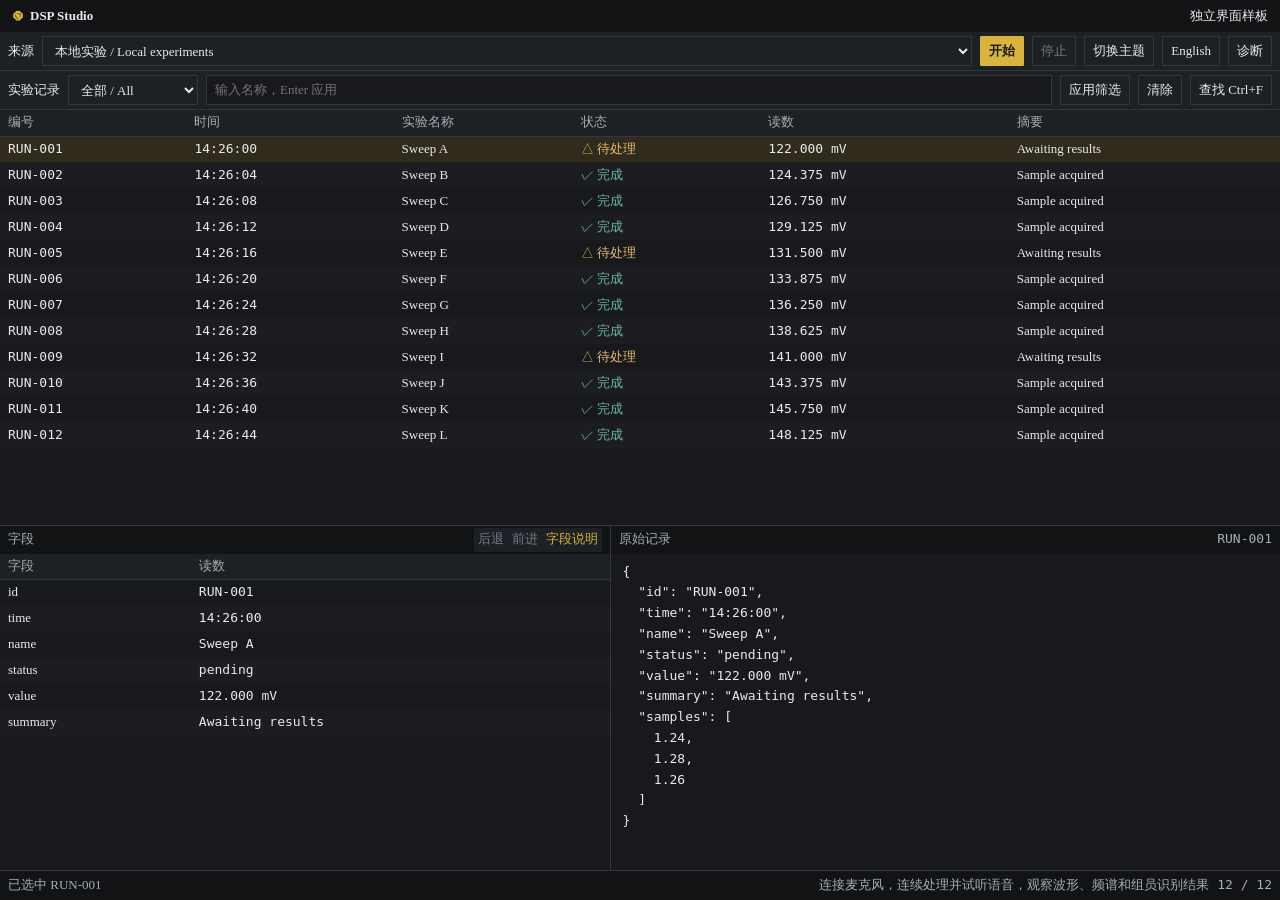
<file: ui/generated-etherscope-v1/index.html>
<!doctype html>
<html lang="zh-CN" data-theme="dark"><head><meta charset="utf-8"><meta name="viewport" content="width=device-width,initial-scale=1">
<title>DSP Studio · 工作台样板</title><link rel="stylesheet" href="tokens.css"><link rel="stylesheet" href="components.css"></head>
<body><main class="wb-shell" data-layout="monitor-analysis">
<header class="wb-titlebar"><span class="wb-brand"><span class="wb-mark" aria-hidden="true">◉</span>DSP Studio</span><span data-i18n="sample">独立界面样板</span></header>
<section class="wb-toolbar" aria-label="全局操作"><label><span data-i18n="source">来源</span><select id="source" aria-label="数据来源"><option value="local">本地实验 / Local experiments</option><option value="archive">归档记录 / Archive</option></select></label>
<button class="wb-primary" id="start" data-i18n="start">开始</button><button id="stop" disabled data-i18n="stop">停止</button><button id="theme" data-i18n="theme">切换主题</button><button id="language" aria-label="切换语言">English</button><button id="diagnostic-toggle" aria-expanded="false" data-i18n="diagnostics">诊断</button></section>
<section class="wb-filters" aria-label="视图和筛选"><span data-i18n="view">实验记录</span><select id="kind" aria-label="类型筛选"><option value="all">全部 / All</option><option value="complete">完成 / Complete</option><option value="pending">待处理 / Pending</option></select><input id="filter" aria-label="名称筛选" placeholder="输入名称，Enter 应用"><button id="apply" data-i18n="apply">应用筛选</button><button id="clear" data-i18n="clear">清除</button><button id="find-toggle" data-i18n="find">查找 Ctrl+F</button></section>
<section class="wb-conditions" id="conditions" aria-label="生效条件" hidden></section>
<section class="wb-find" id="find-bar" aria-label="查找" hidden><label for="query" data-i18n="findIn">查找当前列表</label><input id="query" placeholder="输入内容，Enter 查找"><button id="find-run" data-i18n="search">查找</button><button id="find-prev" data-i18n="previous">上一个</button><button id="find-next" data-i18n="next">下一个</button><span id="matches" role="status">0 / 0</span><button id="find-close" aria-label="关闭查找">×</button></section>
<div class="wb-content"><nav class="wb-nav" aria-label="导航"><button data-i18n="view">实验记录</button><button id="nav-diagnostic" data-i18n="diagnostics">诊断</button></nav>
<div class="wb-workspace"><section class="wb-list" id="list" tabindex="0" aria-label="实验记录列表"><table><thead><tr><th data-i18n="id">编号</th><th data-i18n="time">时间</th><th data-i18n="name">实验名称</th><th data-i18n="state">状态</th><th data-i18n="value">读数</th><th data-i18n="summary">摘要</th></tr></thead><tbody id="rows"></tbody></table><div id="empty" class="wb-empty" hidden></div></section>
<div class="wb-details"><section class="wb-panel"><div class="wb-panel-title"><span data-i18n="fields">字段</span><span><button id="back" data-i18n="back">后退</button><button id="forward" data-i18n="forward">前进</button><button id="help-toggle" class="wb-help-button" aria-expanded="false" data-i18n="help">字段说明</button></span></div><div class="wb-scroll"><table><thead><tr><th data-i18n="field">字段</th><th data-i18n="value">读数</th></tr></thead><tbody id="fields"></tbody></table></div><div id="help" class="wb-help" hidden></div></section>
<section class="wb-panel"><div class="wb-panel-title"><span data-i18n="raw">原始记录</span><span id="identity" class="wb-mono"></span></div><div class="wb-scroll"><pre id="raw" tabindex="0"></pre></div></section></div></div>
<aside class="wb-diagnostic" id="diagnostic" aria-label="诊断" hidden><div class="wb-panel-title"><span data-i18n="diagnostics">诊断</span><button id="diagnostic-close" aria-label="关闭诊断">×</button></div><h3 data-i18n="overview">数据概况</h3><dl><dt data-i18n="retained">保留</dt><dd id="retained">12</dd><dt data-i18n="displayed">显示</dt><dd id="displayed">12</dd><dt data-i18n="generation">来源代数</dt><dd id="generation">1</dd></dl><h3 data-i18n="analysis">分析</h3><dl><dt data-i18n="complete">完成</dt><dd>9</dd><dt data-i18n="pending">待处理</dt><dd>3</dd></dl><h3 data-i18n="resources">资源</h3><p data-i18n="sampleNote">使用演示数据，接入项目时绑定实际服务。</p></aside></div>
<footer class="wb-status"><span id="status" role="status">就绪</span><span data-i18n="task">连接麦克风，连续处理并试听语音，观察波形、频谱和组员识别结果</span><span id="count" class="wb-mono">12 / 12</span></footer></main>
<script>
'use strict';
const $ = id => document.getElementById(id);
const words = {
zh: {sample:'独立界面样板',source:'来源',start:'开始',stop:'停止',theme:'切换主题',diagnostics:'诊断',view:'实验记录',apply:'应用筛选',clear:'清除',find:'查找 Ctrl+F',findIn:'查找当前列表',search:'查找',previous:'上一个',next:'下一个',id:'编号',time:'时间',name:'实验名称',state:'状态',value:'读数',summary:'摘要',fields:'字段',back:'后退',forward:'前进',help:'字段说明',field:'字段',raw:'原始记录',overview:'数据概况',retained:'保留',displayed:'显示',generation:'来源代数',analysis:'分析',complete:'完成',pending:'待处理',resources:'资源',sampleNote:'使用演示数据，接入项目时绑定实际服务。',ready:'就绪',running:'● 运行中',stopped:'已停止，可重新开始',noMatch:'没有匹配记录，可调整筛选',select:'选择记录以查看字段和原始内容',changed:'来源已切换，请重新选择记录',stale:'目标已移出当前结果，可调整筛选',helpText:'读数表示当前记录的测量值，单位为 mV。',selected:'已选中',updated:'数据已更新，可重新查找'},
en: {sample:'Standalone UI specimen',source:'Source',start:'Start',stop:'Stop',theme:'Switch theme',diagnostics:'Diagnostics',view:'Experiments',apply:'Apply filter',clear:'Clear',find:'Find Ctrl+F',findIn:'Find in current list',search:'Search',previous:'Previous',next:'Next',id:'ID',time:'Time',name:'Experiment',state:'Status',value:'Reading',summary:'Summary',fields:'Fields',back:'Back',forward:'Forward',help:'Field help',field:'Field',raw:'Raw record',overview:'Data overview',retained:'Retained',displayed:'Displayed',generation:'Source generation',analysis:'Analysis',complete:'Complete',pending:'Pending',resources:'Resources',sampleNote:'Sample data. Connect actual services in your project.',ready:'Ready',running:'● Running',stopped:'Stopped. Start again to continue.',noMatch:'No matching records. Adjust the filter.',select:'Select a record to view fields and raw content.',changed:'Source changed. Select a record.',stale:'Target is no longer visible. Adjust filters.',helpText:'Reading is the measurement for this record, in mV.',selected:'Selected',updated:'Data updated. Search again to refresh.'}
};
let language='zh', selected=null, generation=1, activeFilter='', matches=[], matchIndex=-1, history=[], future=[];
const data = Array.from({length:12},(_,i)=>({id:'RUN-'+String(i+1).padStart(3,'0'), time:'14:26:'+String(i*4).padStart(2,'0'), name:'Sweep '+String.fromCharCode(65+i), status:i%4===0?'pending':'complete', value:(122+i*2.375).toFixed(3)+' mV', summary:i%4===0?'Awaiting results':'Sample acquired', samples:[1.24+i/100,1.28+i/100,1.26+i/100]}));
let visible=data.slice();
const t = key => words[language][key] || key;
function text(parent,tag,value,className=''){const e=document.createElement(tag);e.textContent=value;if(className)e.className=className;parent.append(e);return e;}
function notice(message){$('status').textContent=message;}
function render(){
  visible=data.filter(d=>(!activeFilter||Object.values(d).join(' ').toLowerCase().includes(activeFilter.toLowerCase()))&&($('kind').value==='all'||d.status===$('kind').value));
  $('rows').replaceChildren();
  for(const record of visible){const row=document.createElement('tr');row.dataset.key=record.id;row.tabIndex=0;row.setAttribute('aria-selected',String(selected===record.id));
    text(row,'td',record.id,'wb-mono');text(row,'td',record.time,'wb-mono');text(row,'td',record.name);text(row,'td',(record.status==='complete'?'✓ ':'△ ')+t(record.status),record.status==='complete'?'wb-success':'wb-warning');text(row,'td',record.value,'wb-mono');text(row,'td',record.summary);
    row.onclick=()=>select(record.id,false);row.onkeydown=e=>{if(e.key==='Enter'){select(record.id,false);}};$('rows').append(row);}
  $('empty').hidden=visible.length>0;$('empty').textContent=t('noMatch');$('count').textContent=visible.length+' / '+data.length;$('displayed').textContent=visible.length;
  $('conditions').replaceChildren();
  if(activeFilter){const chip=document.createElement('span');chip.className='wb-chip';text(chip,'span',activeFilter).title=activeFilter;const b=text(chip,'button','×');b.setAttribute('aria-label',t('clear'));b.onclick=()=>{$('filter').value='';apply();};$('conditions').append(chip);}
  $('conditions').hidden=!activeFilter;
  if(selected&&!visible.some(d=>d.id===selected)){selected=null;showDetails();}
  $('back').disabled=!history.length;$('forward').disabled=!future.length;
}
function showDetails(){
  const record=data.find(d=>d.id===selected);$('fields').replaceChildren();$('raw').textContent=record?JSON.stringify(record,null,2):t('select');$('identity').textContent=record?record.id:'';$('help').textContent=record?t('helpText'):t('select');
  if(record)for(const [key,value]of Object.entries(record).filter(([key])=>key!=='samples')){const row=document.createElement('tr');text(row,'td',key);text(row,'td',String(value),'wb-mono');row.tabIndex=0;row.onclick=()=>{for(const other of $('fields').children)other.setAttribute('aria-selected','false');row.setAttribute('aria-selected','true');$('help').textContent=key==='value'?t('helpText'):key+': '+value;};$('fields').append(row);}
}
function select(key,jump){
  if(!visible.some(d=>d.id===key)){notice(t('stale'));return false;}
  if(jump&&selected&&selected!==key){history.push({generation,key:selected});history=history.slice(-50);future=[];}
  selected=key;render();showDetails();const row=[...$('rows').children].find(r=>r.dataset.key===key);if(jump&&row){row.scrollIntoView({block:'nearest'});row.focus();}notice(t('selected')+' '+key);return true;
}
function apply(){activeFilter=$('filter').value.trim();matches=[];matchIndex=-1;$('matches').textContent='0 / 0';render();notice(t('ready'));}
function search(){const query=$('query').value.toLowerCase();matches=query?visible.filter(d=>Object.values(d).join(' ').toLowerCase().includes(query)).map(d=>({generation,key:d.id})):[];matchIndex=-1;$('matches').textContent='0 / '+matches.length;}
function move(step){if(!matches.length)return;matchIndex=(matchIndex+step+matches.length)%matches.length;const result=matches[matchIndex];if(result.generation===generation)select(result.key,true);else notice(t('changed'));$('matches').textContent=(matchIndex+1)+' / '+matches.length;}
function navigate(forward){const from=forward?future:history,to=forward?history:future;if(!from.length)return;const target=from.pop();if(selected)to.push({generation,key:selected});if(target.generation===generation)select(target.key,false);else notice(t('changed'));render();}
function showFind(){ $('find-bar').hidden=false;$('query').focus(); }
function diagnostic(open){$('diagnostic').hidden=!open;$('diagnostic-toggle').setAttribute('aria-expanded',String(open));}
function translate(){document.documentElement.lang=language==='zh'?'zh-CN':'en';for(const e of document.querySelectorAll('[data-i18n]')){if(e.dataset.i18n!=='task')e.textContent=t(e.dataset.i18n);}$('language').textContent=language==='zh'?'English':'简体中文';$('filter').placeholder=language==='zh'?'输入名称，Enter 应用':'Name, Enter to apply';$('query').placeholder=language==='zh'?'输入内容，Enter 查找':'Content, Enter to search';render();showDetails();notice(t('ready'));}
$('apply').onclick=apply;$('filter').onkeydown=e=>{if(e.key==='Enter')apply();};$('kind').onchange=apply;$('clear').onclick=()=>{$('filter').value='';$('kind').value='all';apply();};
$('find-toggle').onclick=showFind;$('find-close').onclick=()=>{$('find-bar').hidden=true;$('list').focus();};$('find-run').onclick=search;$('query').onkeydown=e=>{if(e.key==='Enter')search();};$('find-prev').onclick=()=>move(-1);$('find-next').onclick=()=>move(1);
$('back').onclick=()=>navigate(false);$('forward').onclick=()=>navigate(true);
$('help-toggle').onclick=()=>{$('help').hidden=!$('help').hidden;$('help-toggle').setAttribute('aria-expanded',String(!$('help').hidden));};
$('diagnostic-toggle').onclick=()=>diagnostic($('diagnostic').hidden);$('nav-diagnostic').onclick=()=>diagnostic(true);$('diagnostic-close').onclick=()=>diagnostic(false);
$('theme').onclick=()=>{document.documentElement.dataset.theme=document.documentElement.dataset.theme==='dark'?'light':'dark';};$('language').onclick=()=>{language=language==='zh'?'en':'zh';translate();};
$('start').onclick=()=>{$('start').disabled=true;$('stop').disabled=false;notice(t('running'));$('status').className='wb-success';};$('stop').onclick=()=>{$('start').disabled=false;$('stop').disabled=true;notice(t('stopped'));$('status').className='';};
$('source').onchange=()=>{generation++;selected=null;history=[];future=[];matches=[];matchIndex=-1;$('generation').textContent=generation;$('matches').textContent='0 / 0';render();showDetails();notice(t('changed'));};
document.addEventListener('keydown',e=>{if((e.ctrlKey||e.metaKey)&&e.key.toLowerCase()==='f'){e.preventDefault();showFind();}else if(e.altKey&&e.key==='ArrowLeft'){e.preventDefault();navigate(false);}else if(e.altKey&&e.key==='ArrowRight'){e.preventDefault();navigate(true);}else if(e.key==='Escape'){if(!$('find-bar').hidden){e.preventDefault();$('find-close').click();}else if(!$('diagnostic').hidden){e.preventDefault();diagnostic(false);}}});
translate();select('RUN-001',false);
// Automated specimen check is opt-in via ?selftest=1; it never accesses project services.
if(new URLSearchParams(location.search).get('selftest')==='1'){
 const results=[];const assert=(name,ok)=>{results.push({name,passed:Boolean(ok)});};
 $('theme').click();assert('theme',document.documentElement.dataset.theme==='light');$('theme').click();
 $('language').click();assert('language',document.documentElement.lang==='en');$('language').click();
 $('filter').value='Sweep B';$('apply').click();assert('applied filter',visible.length===1&&visible[0].id==='RUN-002');$('clear').click();
 select('RUN-001',false);showFind();$('query').value='Sweep B';search();move(1);assert('search selection',selected==='RUN-002');navigate(false);assert('reading back',selected==='RUN-001');navigate(true);assert('reading forward',selected==='RUN-002');
 $('source').dispatchEvent(new Event('change'));assert('source reset',selected===null&&history.length===0&&matches.length===0);select('RUN-001',false);
 diagnostic(true);document.dispatchEvent(new KeyboardEvent('keydown',{key:'Escape',bubbles:true}));assert('Escape closes search first',$('find-bar').hidden&&!$('diagnostic').hidden);document.dispatchEvent(new KeyboardEvent('keydown',{key:'Escape',bubbles:true}));assert('Escape then closes diagnostic',$('diagnostic').hidden);
 $('start').click();assert('start state',$('start').disabled&&!$('stop').disabled);$('stop').click();assert('stop state',!$('start').disabled&&$('stop').disabled);
 const report=document.createElement('script');report.type='application/json';report.id='selftest-results';report.textContent=JSON.stringify({passed:results.every(r=>r.passed),results});document.body.append(report);
}
</script></body></html>
</file>
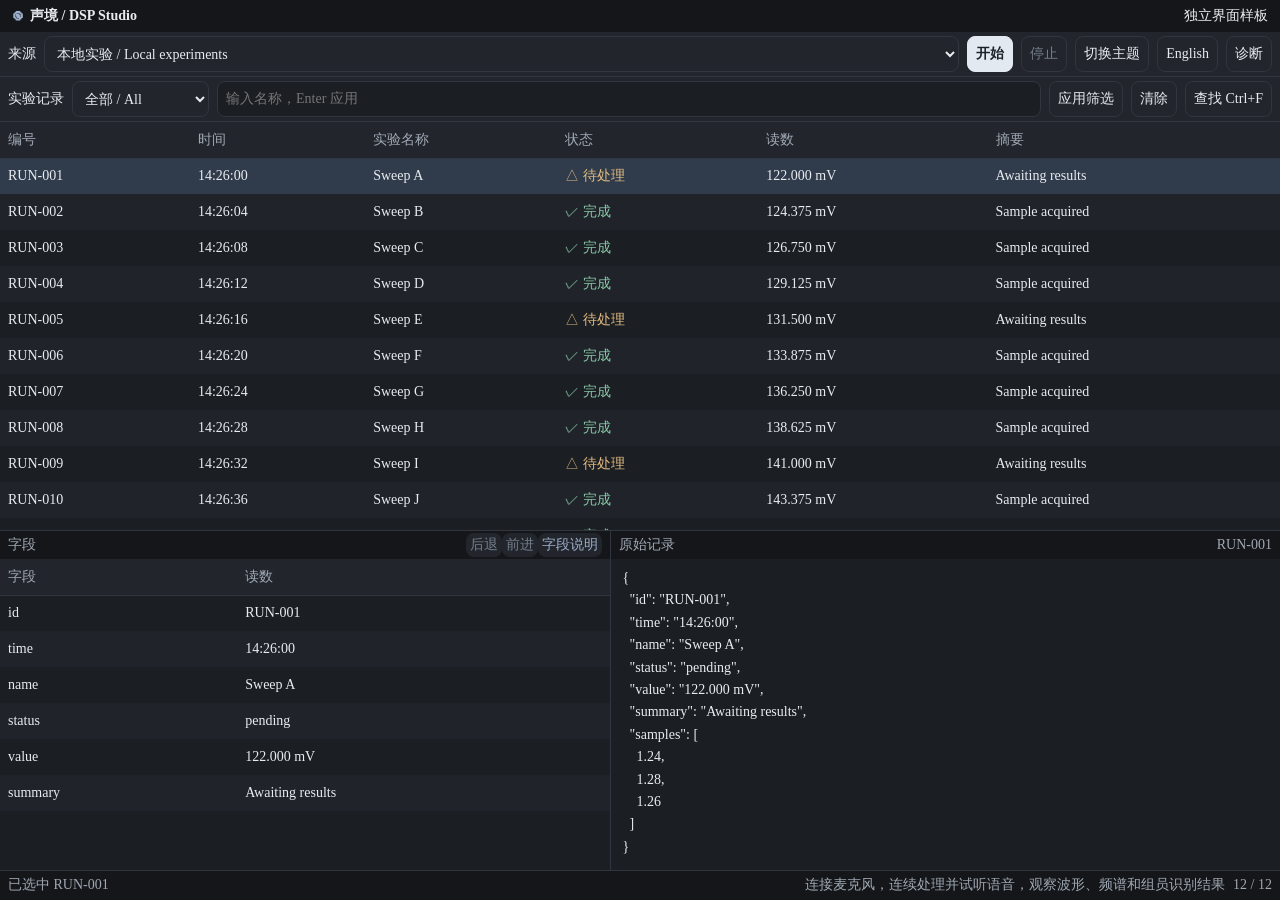
<file: ui/generated-minimal-v1/index.html>
<!doctype html>
<html lang="zh-CN" data-theme="dark"><head><meta charset="utf-8"><meta name="viewport" content="width=device-width,initial-scale=1">
<title>声境 / DSP Studio · 工作台样板</title><link rel="stylesheet" href="tokens.css"><link rel="stylesheet" href="components.css"></head>
<body><main class="wb-shell" data-layout="monitor-analysis">
<header class="wb-titlebar"><span class="wb-brand"><span class="wb-mark" aria-hidden="true">◉</span>声境 / DSP Studio</span><span data-i18n="sample">独立界面样板</span></header>
<section class="wb-toolbar" aria-label="全局操作"><label><span data-i18n="source">来源</span><select id="source" aria-label="数据来源"><option value="local">本地实验 / Local experiments</option><option value="archive">归档记录 / Archive</option></select></label>
<button class="wb-primary" id="start" data-i18n="start">开始</button><button id="stop" disabled data-i18n="stop">停止</button><button id="theme" data-i18n="theme">切换主题</button><button id="language" aria-label="切换语言">English</button><button id="diagnostic-toggle" aria-expanded="false" data-i18n="diagnostics">诊断</button></section>
<section class="wb-filters" aria-label="视图和筛选"><span data-i18n="view">实验记录</span><select id="kind" aria-label="类型筛选"><option value="all">全部 / All</option><option value="complete">完成 / Complete</option><option value="pending">待处理 / Pending</option></select><input id="filter" aria-label="名称筛选" placeholder="输入名称，Enter 应用"><button id="apply" data-i18n="apply">应用筛选</button><button id="clear" data-i18n="clear">清除</button><button id="find-toggle" data-i18n="find">查找 Ctrl+F</button></section>
<section class="wb-conditions" id="conditions" aria-label="生效条件" hidden></section>
<section class="wb-find" id="find-bar" aria-label="查找" hidden><label for="query" data-i18n="findIn">查找当前列表</label><input id="query" placeholder="输入内容，Enter 查找"><button id="find-run" data-i18n="search">查找</button><button id="find-prev" data-i18n="previous">上一个</button><button id="find-next" data-i18n="next">下一个</button><span id="matches" role="status">0 / 0</span><button id="find-close" aria-label="关闭查找">×</button></section>
<div class="wb-content"><nav class="wb-nav" aria-label="导航"><button data-i18n="view">实验记录</button><button id="nav-diagnostic" data-i18n="diagnostics">诊断</button></nav>
<div class="wb-workspace"><section class="wb-list" id="list" tabindex="0" aria-label="实验记录列表"><table><thead><tr><th data-i18n="id">编号</th><th data-i18n="time">时间</th><th data-i18n="name">实验名称</th><th data-i18n="state">状态</th><th data-i18n="value">读数</th><th data-i18n="summary">摘要</th></tr></thead><tbody id="rows"></tbody></table><div id="empty" class="wb-empty" hidden></div></section>
<div class="wb-details"><section class="wb-panel"><div class="wb-panel-title"><span data-i18n="fields">字段</span><span><button id="back" data-i18n="back">后退</button><button id="forward" data-i18n="forward">前进</button><button id="help-toggle" class="wb-help-button" aria-expanded="false" data-i18n="help">字段说明</button></span></div><div class="wb-scroll"><table><thead><tr><th data-i18n="field">字段</th><th data-i18n="value">读数</th></tr></thead><tbody id="fields"></tbody></table></div><div id="help" class="wb-help" hidden></div></section>
<section class="wb-panel"><div class="wb-panel-title"><span data-i18n="raw">原始记录</span><span id="identity" class="wb-mono"></span></div><div class="wb-scroll"><pre id="raw" tabindex="0"></pre></div></section></div></div>
<aside class="wb-diagnostic" id="diagnostic" aria-label="诊断" hidden><div class="wb-panel-title"><span data-i18n="diagnostics">诊断</span><button id="diagnostic-close" aria-label="关闭诊断">×</button></div><h3 data-i18n="overview">数据概况</h3><dl><dt data-i18n="retained">保留</dt><dd id="retained">12</dd><dt data-i18n="displayed">显示</dt><dd id="displayed">12</dd><dt data-i18n="generation">来源代数</dt><dd id="generation">1</dd></dl><h3 data-i18n="analysis">分析</h3><dl><dt data-i18n="complete">完成</dt><dd>9</dd><dt data-i18n="pending">待处理</dt><dd>3</dd></dl><h3 data-i18n="resources">资源</h3><p data-i18n="sampleNote">使用演示数据，接入项目时绑定实际服务。</p></aside></div>
<footer class="wb-status"><span id="status" role="status">就绪</span><span data-i18n="task">连接麦克风，连续处理并试听语音，观察波形、频谱和组员识别结果</span><span id="count" class="wb-mono">12 / 12</span></footer></main>
<script>
'use strict';
const $ = id => document.getElementById(id);
const words = {
zh: {sample:'独立界面样板',source:'来源',start:'开始',stop:'停止',theme:'切换主题',diagnostics:'诊断',view:'实验记录',apply:'应用筛选',clear:'清除',find:'查找 Ctrl+F',findIn:'查找当前列表',search:'查找',previous:'上一个',next:'下一个',id:'编号',time:'时间',name:'实验名称',state:'状态',value:'读数',summary:'摘要',fields:'字段',back:'后退',forward:'前进',help:'字段说明',field:'字段',raw:'原始记录',overview:'数据概况',retained:'保留',displayed:'显示',generation:'来源代数',analysis:'分析',complete:'完成',pending:'待处理',resources:'资源',sampleNote:'使用演示数据，接入项目时绑定实际服务。',ready:'就绪',running:'● 运行中',stopped:'已停止，可重新开始',noMatch:'没有匹配记录，可调整筛选',select:'选择记录以查看字段和原始内容',changed:'来源已切换，请重新选择记录',stale:'目标已移出当前结果，可调整筛选',helpText:'读数表示当前记录的测量值，单位为 mV。',selected:'已选中',updated:'数据已更新，可重新查找'},
en: {sample:'Standalone UI specimen',source:'Source',start:'Start',stop:'Stop',theme:'Switch theme',diagnostics:'Diagnostics',view:'Experiments',apply:'Apply filter',clear:'Clear',find:'Find Ctrl+F',findIn:'Find in current list',search:'Search',previous:'Previous',next:'Next',id:'ID',time:'Time',name:'Experiment',state:'Status',value:'Reading',summary:'Summary',fields:'Fields',back:'Back',forward:'Forward',help:'Field help',field:'Field',raw:'Raw record',overview:'Data overview',retained:'Retained',displayed:'Displayed',generation:'Source generation',analysis:'Analysis',complete:'Complete',pending:'Pending',resources:'Resources',sampleNote:'Sample data. Connect actual services in your project.',ready:'Ready',running:'● Running',stopped:'Stopped. Start again to continue.',noMatch:'No matching records. Adjust the filter.',select:'Select a record to view fields and raw content.',changed:'Source changed. Select a record.',stale:'Target is no longer visible. Adjust filters.',helpText:'Reading is the measurement for this record, in mV.',selected:'Selected',updated:'Data updated. Search again to refresh.'}
};
let language='zh', selected=null, generation=1, activeFilter='', matches=[], matchIndex=-1, history=[], future=[];
const data = Array.from({length:12},(_,i)=>({id:'RUN-'+String(i+1).padStart(3,'0'), time:'14:26:'+String(i*4).padStart(2,'0'), name:'Sweep '+String.fromCharCode(65+i), status:i%4===0?'pending':'complete', value:(122+i*2.375).toFixed(3)+' mV', summary:i%4===0?'Awaiting results':'Sample acquired', samples:[1.24+i/100,1.28+i/100,1.26+i/100]}));
let visible=data.slice();
const t = key => words[language][key] || key;
function text(parent,tag,value,className=''){const e=document.createElement(tag);e.textContent=value;if(className)e.className=className;parent.append(e);return e;}
function notice(message){$('status').textContent=message;}
function render(){
  visible=data.filter(d=>(!activeFilter||Object.values(d).join(' ').toLowerCase().includes(activeFilter.toLowerCase()))&&($('kind').value==='all'||d.status===$('kind').value));
  $('rows').replaceChildren();
  for(const record of visible){const row=document.createElement('tr');row.dataset.key=record.id;row.tabIndex=0;row.setAttribute('aria-selected',String(selected===record.id));
    text(row,'td',record.id,'wb-mono');text(row,'td',record.time,'wb-mono');text(row,'td',record.name);text(row,'td',(record.status==='complete'?'✓ ':'△ ')+t(record.status),record.status==='complete'?'wb-success':'wb-warning');text(row,'td',record.value,'wb-mono');text(row,'td',record.summary);
    row.onclick=()=>select(record.id,false);row.onkeydown=e=>{if(e.key==='Enter'){select(record.id,false);}};$('rows').append(row);}
  $('empty').hidden=visible.length>0;$('empty').textContent=t('noMatch');$('count').textContent=visible.length+' / '+data.length;$('displayed').textContent=visible.length;
  $('conditions').replaceChildren();
  if(activeFilter){const chip=document.createElement('span');chip.className='wb-chip';text(chip,'span',activeFilter).title=activeFilter;const b=text(chip,'button','×');b.setAttribute('aria-label',t('clear'));b.onclick=()=>{$('filter').value='';apply();};$('conditions').append(chip);}
  $('conditions').hidden=!activeFilter;
  if(selected&&!visible.some(d=>d.id===selected)){selected=null;showDetails();}
  $('back').disabled=!history.length;$('forward').disabled=!future.length;
}
function showDetails(){
  const record=data.find(d=>d.id===selected);$('fields').replaceChildren();$('raw').textContent=record?JSON.stringify(record,null,2):t('select');$('identity').textContent=record?record.id:'';$('help').textContent=record?t('helpText'):t('select');
  if(record)for(const [key,value]of Object.entries(record).filter(([key])=>key!=='samples')){const row=document.createElement('tr');text(row,'td',key);text(row,'td',String(value),'wb-mono');row.tabIndex=0;row.onclick=()=>{for(const other of $('fields').children)other.setAttribute('aria-selected','false');row.setAttribute('aria-selected','true');$('help').textContent=key==='value'?t('helpText'):key+': '+value;};$('fields').append(row);}
}
function select(key,jump){
  if(!visible.some(d=>d.id===key)){notice(t('stale'));return false;}
  if(jump&&selected&&selected!==key){history.push({generation,key:selected});history=history.slice(-50);future=[];}
  selected=key;render();showDetails();const row=[...$('rows').children].find(r=>r.dataset.key===key);if(jump&&row){row.scrollIntoView({block:'nearest'});row.focus();}notice(t('selected')+' '+key);return true;
}
function apply(){activeFilter=$('filter').value.trim();matches=[];matchIndex=-1;$('matches').textContent='0 / 0';render();notice(t('ready'));}
function search(){const query=$('query').value.toLowerCase();matches=query?visible.filter(d=>Object.values(d).join(' ').toLowerCase().includes(query)).map(d=>({generation,key:d.id})):[];matchIndex=-1;$('matches').textContent='0 / '+matches.length;}
function move(step){if(!matches.length)return;matchIndex=(matchIndex+step+matches.length)%matches.length;const result=matches[matchIndex];if(result.generation===generation)select(result.key,true);else notice(t('changed'));$('matches').textContent=(matchIndex+1)+' / '+matches.length;}
function navigate(forward){const from=forward?future:history,to=forward?history:future;if(!from.length)return;const target=from.pop();if(selected)to.push({generation,key:selected});if(target.generation===generation)select(target.key,false);else notice(t('changed'));render();}
function showFind(){ $('find-bar').hidden=false;$('query').focus(); }
function diagnostic(open){$('diagnostic').hidden=!open;$('diagnostic-toggle').setAttribute('aria-expanded',String(open));}
function translate(){document.documentElement.lang=language==='zh'?'zh-CN':'en';for(const e of document.querySelectorAll('[data-i18n]')){if(e.dataset.i18n!=='task')e.textContent=t(e.dataset.i18n);}$('language').textContent=language==='zh'?'English':'简体中文';$('filter').placeholder=language==='zh'?'输入名称，Enter 应用':'Name, Enter to apply';$('query').placeholder=language==='zh'?'输入内容，Enter 查找':'Content, Enter to search';render();showDetails();notice(t('ready'));}
$('apply').onclick=apply;$('filter').onkeydown=e=>{if(e.key==='Enter')apply();};$('kind').onchange=apply;$('clear').onclick=()=>{$('filter').value='';$('kind').value='all';apply();};
$('find-toggle').onclick=showFind;$('find-close').onclick=()=>{$('find-bar').hidden=true;$('list').focus();};$('find-run').onclick=search;$('query').onkeydown=e=>{if(e.key==='Enter')search();};$('find-prev').onclick=()=>move(-1);$('find-next').onclick=()=>move(1);
$('back').onclick=()=>navigate(false);$('forward').onclick=()=>navigate(true);
$('help-toggle').onclick=()=>{$('help').hidden=!$('help').hidden;$('help-toggle').setAttribute('aria-expanded',String(!$('help').hidden));};
$('diagnostic-toggle').onclick=()=>diagnostic($('diagnostic').hidden);$('nav-diagnostic').onclick=()=>diagnostic(true);$('diagnostic-close').onclick=()=>diagnostic(false);
$('theme').onclick=()=>{document.documentElement.dataset.theme=document.documentElement.dataset.theme==='dark'?'light':'dark';};$('language').onclick=()=>{language=language==='zh'?'en':'zh';translate();};
$('start').onclick=()=>{$('start').disabled=true;$('stop').disabled=false;notice(t('running'));$('status').className='wb-success';};$('stop').onclick=()=>{$('start').disabled=false;$('stop').disabled=true;notice(t('stopped'));$('status').className='';};
$('source').onchange=()=>{generation++;selected=null;history=[];future=[];matches=[];matchIndex=-1;$('generation').textContent=generation;$('matches').textContent='0 / 0';render();showDetails();notice(t('changed'));};
document.addEventListener('keydown',e=>{if((e.ctrlKey||e.metaKey)&&e.key.toLowerCase()==='f'){e.preventDefault();showFind();}else if(e.altKey&&e.key==='ArrowLeft'){e.preventDefault();navigate(false);}else if(e.altKey&&e.key==='ArrowRight'){e.preventDefault();navigate(true);}else if(e.key==='Escape'){if(!$('find-bar').hidden){e.preventDefault();$('find-close').click();}else if(!$('diagnostic').hidden){e.preventDefault();diagnostic(false);}}});
translate();select('RUN-001',false);
// Automated specimen check is opt-in via ?selftest=1; it never accesses project services.
if(new URLSearchParams(location.search).get('selftest')==='1'){
 const results=[];const assert=(name,ok)=>{results.push({name,passed:Boolean(ok)});};
 $('theme').click();assert('theme',document.documentElement.dataset.theme==='light');$('theme').click();
 $('language').click();assert('language',document.documentElement.lang==='en');$('language').click();
 $('filter').value='Sweep B';$('apply').click();assert('applied filter',visible.length===1&&visible[0].id==='RUN-002');$('clear').click();
 select('RUN-001',false);showFind();$('query').value='Sweep B';search();move(1);assert('search selection',selected==='RUN-002');navigate(false);assert('reading back',selected==='RUN-001');navigate(true);assert('reading forward',selected==='RUN-002');
 $('source').dispatchEvent(new Event('change'));assert('source reset',selected===null&&history.length===0&&matches.length===0);select('RUN-001',false);
 diagnostic(true);document.dispatchEvent(new KeyboardEvent('keydown',{key:'Escape',bubbles:true}));assert('Escape closes search first',$('find-bar').hidden&&!$('diagnostic').hidden);document.dispatchEvent(new KeyboardEvent('keydown',{key:'Escape',bubbles:true}));assert('Escape then closes diagnostic',$('diagnostic').hidden);
 $('start').click();assert('start state',$('start').disabled&&!$('stop').disabled);$('stop').click();assert('stop state',!$('start').disabled&&$('stop').disabled);
 const report=document.createElement('script');report.type='application/json';report.id='selftest-results';report.textContent=JSON.stringify({passed:results.every(r=>r.passed),results});document.body.append(report);
}
</script></body></html>
</file>
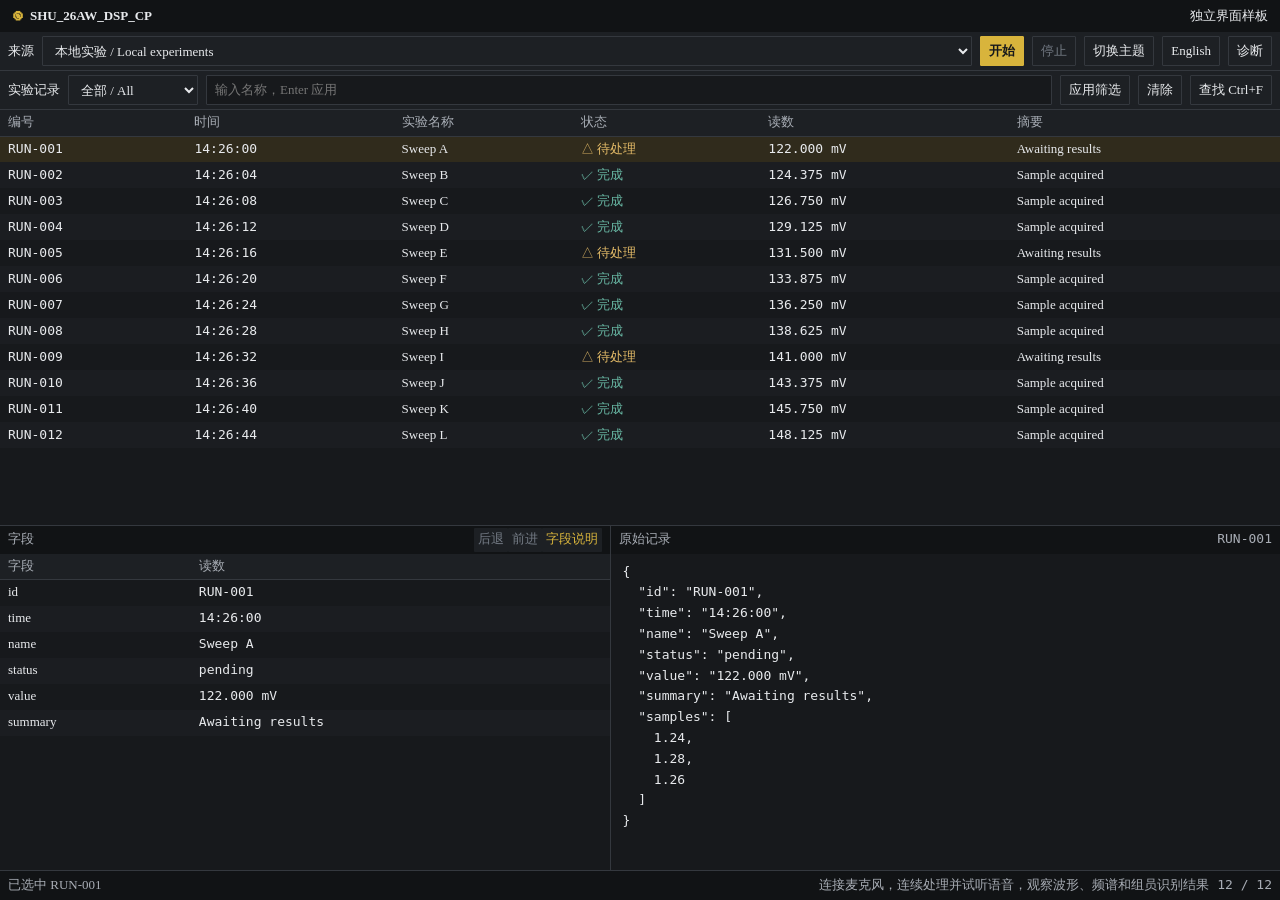
<file: ui/generated-shu-v1/index.html>
<!doctype html>
<html lang="zh-CN" data-theme="dark"><head><meta charset="utf-8"><meta name="viewport" content="width=device-width,initial-scale=1">
<title>SHU_26AW_DSP_CP · 工作台样板</title><link rel="stylesheet" href="tokens.css"><link rel="stylesheet" href="components.css"></head>
<body><main class="wb-shell" data-layout="monitor-analysis">
<header class="wb-titlebar"><span class="wb-brand"><span class="wb-mark" aria-hidden="true">◉</span>SHU_26AW_DSP_CP</span><span data-i18n="sample">独立界面样板</span></header>
<section class="wb-toolbar" aria-label="全局操作"><label><span data-i18n="source">来源</span><select id="source" aria-label="数据来源"><option value="local">本地实验 / Local experiments</option><option value="archive">归档记录 / Archive</option></select></label>
<button class="wb-primary" id="start" data-i18n="start">开始</button><button id="stop" disabled data-i18n="stop">停止</button><button id="theme" data-i18n="theme">切换主题</button><button id="language" aria-label="切换语言">English</button><button id="diagnostic-toggle" aria-expanded="false" data-i18n="diagnostics">诊断</button></section>
<section class="wb-filters" aria-label="视图和筛选"><span data-i18n="view">实验记录</span><select id="kind" aria-label="类型筛选"><option value="all">全部 / All</option><option value="complete">完成 / Complete</option><option value="pending">待处理 / Pending</option></select><input id="filter" aria-label="名称筛选" placeholder="输入名称，Enter 应用"><button id="apply" data-i18n="apply">应用筛选</button><button id="clear" data-i18n="clear">清除</button><button id="find-toggle" data-i18n="find">查找 Ctrl+F</button></section>
<section class="wb-conditions" id="conditions" aria-label="生效条件" hidden></section>
<section class="wb-find" id="find-bar" aria-label="查找" hidden><label for="query" data-i18n="findIn">查找当前列表</label><input id="query" placeholder="输入内容，Enter 查找"><button id="find-run" data-i18n="search">查找</button><button id="find-prev" data-i18n="previous">上一个</button><button id="find-next" data-i18n="next">下一个</button><span id="matches" role="status">0 / 0</span><button id="find-close" aria-label="关闭查找">×</button></section>
<div class="wb-content"><nav class="wb-nav" aria-label="导航"><button data-i18n="view">实验记录</button><button id="nav-diagnostic" data-i18n="diagnostics">诊断</button></nav>
<div class="wb-workspace"><section class="wb-list" id="list" tabindex="0" aria-label="实验记录列表"><table><thead><tr><th data-i18n="id">编号</th><th data-i18n="time">时间</th><th data-i18n="name">实验名称</th><th data-i18n="state">状态</th><th data-i18n="value">读数</th><th data-i18n="summary">摘要</th></tr></thead><tbody id="rows"></tbody></table><div id="empty" class="wb-empty" hidden></div></section>
<div class="wb-details"><section class="wb-panel"><div class="wb-panel-title"><span data-i18n="fields">字段</span><span><button id="back" data-i18n="back">后退</button><button id="forward" data-i18n="forward">前进</button><button id="help-toggle" class="wb-help-button" aria-expanded="false" data-i18n="help">字段说明</button></span></div><div class="wb-scroll"><table><thead><tr><th data-i18n="field">字段</th><th data-i18n="value">读数</th></tr></thead><tbody id="fields"></tbody></table></div><div id="help" class="wb-help" hidden></div></section>
<section class="wb-panel"><div class="wb-panel-title"><span data-i18n="raw">原始记录</span><span id="identity" class="wb-mono"></span></div><div class="wb-scroll"><pre id="raw" tabindex="0"></pre></div></section></div></div>
<aside class="wb-diagnostic" id="diagnostic" aria-label="诊断" hidden><div class="wb-panel-title"><span data-i18n="diagnostics">诊断</span><button id="diagnostic-close" aria-label="关闭诊断">×</button></div><h3 data-i18n="overview">数据概况</h3><dl><dt data-i18n="retained">保留</dt><dd id="retained">12</dd><dt data-i18n="displayed">显示</dt><dd id="displayed">12</dd><dt data-i18n="generation">来源代数</dt><dd id="generation">1</dd></dl><h3 data-i18n="analysis">分析</h3><dl><dt data-i18n="complete">完成</dt><dd>9</dd><dt data-i18n="pending">待处理</dt><dd>3</dd></dl><h3 data-i18n="resources">资源</h3><p data-i18n="sampleNote">使用演示数据，接入项目时绑定实际服务。</p></aside></div>
<footer class="wb-status"><span id="status" role="status">就绪</span><span data-i18n="task">连接麦克风，连续处理并试听语音，观察波形、频谱和组员识别结果</span><span id="count" class="wb-mono">12 / 12</span></footer></main>
<script>
'use strict';
const $ = id => document.getElementById(id);
const words = {
zh: {sample:'独立界面样板',source:'来源',start:'开始',stop:'停止',theme:'切换主题',diagnostics:'诊断',view:'实验记录',apply:'应用筛选',clear:'清除',find:'查找 Ctrl+F',findIn:'查找当前列表',search:'查找',previous:'上一个',next:'下一个',id:'编号',time:'时间',name:'实验名称',state:'状态',value:'读数',summary:'摘要',fields:'字段',back:'后退',forward:'前进',help:'字段说明',field:'字段',raw:'原始记录',overview:'数据概况',retained:'保留',displayed:'显示',generation:'来源代数',analysis:'分析',complete:'完成',pending:'待处理',resources:'资源',sampleNote:'使用演示数据，接入项目时绑定实际服务。',ready:'就绪',running:'● 运行中',stopped:'已停止，可重新开始',noMatch:'没有匹配记录，可调整筛选',select:'选择记录以查看字段和原始内容',changed:'来源已切换，请重新选择记录',stale:'目标已移出当前结果，可调整筛选',helpText:'读数表示当前记录的测量值，单位为 mV。',selected:'已选中',updated:'数据已更新，可重新查找'},
en: {sample:'Standalone UI specimen',source:'Source',start:'Start',stop:'Stop',theme:'Switch theme',diagnostics:'Diagnostics',view:'Experiments',apply:'Apply filter',clear:'Clear',find:'Find Ctrl+F',findIn:'Find in current list',search:'Search',previous:'Previous',next:'Next',id:'ID',time:'Time',name:'Experiment',state:'Status',value:'Reading',summary:'Summary',fields:'Fields',back:'Back',forward:'Forward',help:'Field help',field:'Field',raw:'Raw record',overview:'Data overview',retained:'Retained',displayed:'Displayed',generation:'Source generation',analysis:'Analysis',complete:'Complete',pending:'Pending',resources:'Resources',sampleNote:'Sample data. Connect actual services in your project.',ready:'Ready',running:'● Running',stopped:'Stopped. Start again to continue.',noMatch:'No matching records. Adjust the filter.',select:'Select a record to view fields and raw content.',changed:'Source changed. Select a record.',stale:'Target is no longer visible. Adjust filters.',helpText:'Reading is the measurement for this record, in mV.',selected:'Selected',updated:'Data updated. Search again to refresh.'}
};
let language='zh', selected=null, generation=1, activeFilter='', matches=[], matchIndex=-1, history=[], future=[];
const data = Array.from({length:12},(_,i)=>({id:'RUN-'+String(i+1).padStart(3,'0'), time:'14:26:'+String(i*4).padStart(2,'0'), name:'Sweep '+String.fromCharCode(65+i), status:i%4===0?'pending':'complete', value:(122+i*2.375).toFixed(3)+' mV', summary:i%4===0?'Awaiting results':'Sample acquired', samples:[1.24+i/100,1.28+i/100,1.26+i/100]}));
let visible=data.slice();
const t = key => words[language][key] || key;
function text(parent,tag,value,className=''){const e=document.createElement(tag);e.textContent=value;if(className)e.className=className;parent.append(e);return e;}
function notice(message){$('status').textContent=message;}
function render(){
  visible=data.filter(d=>(!activeFilter||Object.values(d).join(' ').toLowerCase().includes(activeFilter.toLowerCase()))&&($('kind').value==='all'||d.status===$('kind').value));
  $('rows').replaceChildren();
  for(const record of visible){const row=document.createElement('tr');row.dataset.key=record.id;row.tabIndex=0;row.setAttribute('aria-selected',String(selected===record.id));
    text(row,'td',record.id,'wb-mono');text(row,'td',record.time,'wb-mono');text(row,'td',record.name);text(row,'td',(record.status==='complete'?'✓ ':'△ ')+t(record.status),record.status==='complete'?'wb-success':'wb-warning');text(row,'td',record.value,'wb-mono');text(row,'td',record.summary);
    row.onclick=()=>select(record.id,false);row.onkeydown=e=>{if(e.key==='Enter'){select(record.id,false);}};$('rows').append(row);}
  $('empty').hidden=visible.length>0;$('empty').textContent=t('noMatch');$('count').textContent=visible.length+' / '+data.length;$('displayed').textContent=visible.length;
  $('conditions').replaceChildren();
  if(activeFilter){const chip=document.createElement('span');chip.className='wb-chip';text(chip,'span',activeFilter).title=activeFilter;const b=text(chip,'button','×');b.setAttribute('aria-label',t('clear'));b.onclick=()=>{$('filter').value='';apply();};$('conditions').append(chip);}
  $('conditions').hidden=!activeFilter;
  if(selected&&!visible.some(d=>d.id===selected)){selected=null;showDetails();}
  $('back').disabled=!history.length;$('forward').disabled=!future.length;
}
function showDetails(){
  const record=data.find(d=>d.id===selected);$('fields').replaceChildren();$('raw').textContent=record?JSON.stringify(record,null,2):t('select');$('identity').textContent=record?record.id:'';$('help').textContent=record?t('helpText'):t('select');
  if(record)for(const [key,value]of Object.entries(record).filter(([key])=>key!=='samples')){const row=document.createElement('tr');text(row,'td',key);text(row,'td',String(value),'wb-mono');row.tabIndex=0;row.onclick=()=>{for(const other of $('fields').children)other.setAttribute('aria-selected','false');row.setAttribute('aria-selected','true');$('help').textContent=key==='value'?t('helpText'):key+': '+value;};$('fields').append(row);}
}
function select(key,jump){
  if(!visible.some(d=>d.id===key)){notice(t('stale'));return false;}
  if(jump&&selected&&selected!==key){history.push({generation,key:selected});history=history.slice(-50);future=[];}
  selected=key;render();showDetails();const row=[...$('rows').children].find(r=>r.dataset.key===key);if(jump&&row){row.scrollIntoView({block:'nearest'});row.focus();}notice(t('selected')+' '+key);return true;
}
function apply(){activeFilter=$('filter').value.trim();matches=[];matchIndex=-1;$('matches').textContent='0 / 0';render();notice(t('ready'));}
function search(){const query=$('query').value.toLowerCase();matches=query?visible.filter(d=>Object.values(d).join(' ').toLowerCase().includes(query)).map(d=>({generation,key:d.id})):[];matchIndex=-1;$('matches').textContent='0 / '+matches.length;}
function move(step){if(!matches.length)return;matchIndex=(matchIndex+step+matches.length)%matches.length;const result=matches[matchIndex];if(result.generation===generation)select(result.key,true);else notice(t('changed'));$('matches').textContent=(matchIndex+1)+' / '+matches.length;}
function navigate(forward){const from=forward?future:history,to=forward?history:future;if(!from.length)return;const target=from.pop();if(selected)to.push({generation,key:selected});if(target.generation===generation)select(target.key,false);else notice(t('changed'));render();}
function showFind(){ $('find-bar').hidden=false;$('query').focus(); }
function diagnostic(open){$('diagnostic').hidden=!open;$('diagnostic-toggle').setAttribute('aria-expanded',String(open));}
function translate(){document.documentElement.lang=language==='zh'?'zh-CN':'en';for(const e of document.querySelectorAll('[data-i18n]')){if(e.dataset.i18n!=='task')e.textContent=t(e.dataset.i18n);}$('language').textContent=language==='zh'?'English':'简体中文';$('filter').placeholder=language==='zh'?'输入名称，Enter 应用':'Name, Enter to apply';$('query').placeholder=language==='zh'?'输入内容，Enter 查找':'Content, Enter to search';render();showDetails();notice(t('ready'));}
$('apply').onclick=apply;$('filter').onkeydown=e=>{if(e.key==='Enter')apply();};$('kind').onchange=apply;$('clear').onclick=()=>{$('filter').value='';$('kind').value='all';apply();};
$('find-toggle').onclick=showFind;$('find-close').onclick=()=>{$('find-bar').hidden=true;$('list').focus();};$('find-run').onclick=search;$('query').onkeydown=e=>{if(e.key==='Enter')search();};$('find-prev').onclick=()=>move(-1);$('find-next').onclick=()=>move(1);
$('back').onclick=()=>navigate(false);$('forward').onclick=()=>navigate(true);
$('help-toggle').onclick=()=>{$('help').hidden=!$('help').hidden;$('help-toggle').setAttribute('aria-expanded',String(!$('help').hidden));};
$('diagnostic-toggle').onclick=()=>diagnostic($('diagnostic').hidden);$('nav-diagnostic').onclick=()=>diagnostic(true);$('diagnostic-close').onclick=()=>diagnostic(false);
$('theme').onclick=()=>{document.documentElement.dataset.theme=document.documentElement.dataset.theme==='dark'?'light':'dark';};$('language').onclick=()=>{language=language==='zh'?'en':'zh';translate();};
$('start').onclick=()=>{$('start').disabled=true;$('stop').disabled=false;notice(t('running'));$('status').className='wb-success';};$('stop').onclick=()=>{$('start').disabled=false;$('stop').disabled=true;notice(t('stopped'));$('status').className='';};
$('source').onchange=()=>{generation++;selected=null;history=[];future=[];matches=[];matchIndex=-1;$('generation').textContent=generation;$('matches').textContent='0 / 0';render();showDetails();notice(t('changed'));};
document.addEventListener('keydown',e=>{if((e.ctrlKey||e.metaKey)&&e.key.toLowerCase()==='f'){e.preventDefault();showFind();}else if(e.altKey&&e.key==='ArrowLeft'){e.preventDefault();navigate(false);}else if(e.altKey&&e.key==='ArrowRight'){e.preventDefault();navigate(true);}else if(e.key==='Escape'){if(!$('find-bar').hidden){e.preventDefault();$('find-close').click();}else if(!$('diagnostic').hidden){e.preventDefault();diagnostic(false);}}});
translate();select('RUN-001',false);
// Automated specimen check is opt-in via ?selftest=1; it never accesses project services.
if(new URLSearchParams(location.search).get('selftest')==='1'){
 const results=[];const assert=(name,ok)=>{results.push({name,passed:Boolean(ok)});};
 $('theme').click();assert('theme',document.documentElement.dataset.theme==='light');$('theme').click();
 $('language').click();assert('language',document.documentElement.lang==='en');$('language').click();
 $('filter').value='Sweep B';$('apply').click();assert('applied filter',visible.length===1&&visible[0].id==='RUN-002');$('clear').click();
 select('RUN-001',false);showFind();$('query').value='Sweep B';search();move(1);assert('search selection',selected==='RUN-002');navigate(false);assert('reading back',selected==='RUN-001');navigate(true);assert('reading forward',selected==='RUN-002');
 $('source').dispatchEvent(new Event('change'));assert('source reset',selected===null&&history.length===0&&matches.length===0);select('RUN-001',false);
 diagnostic(true);document.dispatchEvent(new KeyboardEvent('keydown',{key:'Escape',bubbles:true}));assert('Escape closes search first',$('find-bar').hidden&&!$('diagnostic').hidden);document.dispatchEvent(new KeyboardEvent('keydown',{key:'Escape',bubbles:true}));assert('Escape then closes diagnostic',$('diagnostic').hidden);
 $('start').click();assert('start state',$('start').disabled&&!$('stop').disabled);$('stop').click();assert('stop state',!$('start').disabled&&$('stop').disabled);
 const report=document.createElement('script');report.type='application/json';report.id='selftest-results';report.textContent=JSON.stringify({passed:results.every(r=>r.passed),results});document.body.append(report);
}
</script></body></html>
</file>
<file: ui/generated-etherscope-v1/tokens.css>
:root, [data-theme="dark"] {
  --wb-workspace: #111315;
  --wb-surface: #17191C;
  --wb-bar: #1D2024;
  --wb-text: #E8EAED;
  --wb-muted: #A8ADB5;
  --wb-border: #34383E;
  --wb-hover: #292D32;
  --wb-alternate: #1B1D21;
  --wb-disabled: #747B85;
  --wb-primary: #D8B43C;
  --wb-primary-text: #16181B;
  --wb-primary-hover: #E7C654;
  --wb-primary-pressed: #C6A12C;
  --wb-accent: #D8B43C;
  --wb-selection: #302B1C;
  --wb-error: #F0807C;
  --wb-success: #69B9A5;
  --wb-warning: #E5BC68;
  --wb-font-size: 13px;
  --wb-control-height: 30px;
  --wb-row-height: 26px;
  --wb-title-height: 28px;
  --wb-radius: 1px;
  --wb-splitter-hit: 5px;
  --wb-icon-size: 20px;
  --wb-icon-stroke: 1.8px;
  --wb-space-1: 4px;
  --wb-space-2: 8px;
  --wb-space-3: 12px;
  --wb-space-4: 16px;
  --wb-font-ui: "Segoe UI", "Microsoft YaHei UI", "Noto Sans CJK SC", "sans-serif";
  --wb-font-data: "Consolas", "Cascadia Mono", "Noto Sans Mono", "monospace";
}
[data-theme="light"] {
  --wb-workspace: #F3F4F6;
  --wb-surface: #FFFFFF;
  --wb-bar: #ECEEF1;
  --wb-text: #24282E;
  --wb-muted: #5D6571;
  --wb-border: #D4D8DE;
  --wb-hover: #E1E4E8;
  --wb-alternate: #F8F9FA;
  --wb-disabled: #7B838E;
  --wb-primary: #D8B43C;
  --wb-primary-text: #16181B;
  --wb-primary-hover: #E7C654;
  --wb-primary-pressed: #C6A12C;
  --wb-accent: #795B00;
  --wb-selection: #F6ECC8;
  --wb-error: #B42318;
  --wb-success: #246E5B;
  --wb-warning: #795B00;
  --wb-font-size: 13px;
  --wb-control-height: 30px;
  --wb-row-height: 26px;
  --wb-title-height: 28px;
  --wb-radius: 1px;
  --wb-splitter-hit: 5px;
  --wb-icon-size: 20px;
  --wb-icon-stroke: 1.8px;
  --wb-space-1: 4px;
  --wb-space-2: 8px;
  --wb-space-3: 12px;
  --wb-space-4: 16px;
  --wb-font-ui: "Segoe UI", "Microsoft YaHei UI", "Noto Sans CJK SC", "sans-serif";
  --wb-font-data: "Consolas", "Cascadia Mono", "Noto Sans Mono", "monospace";
}
</file>
<file: ui/generated-etherscope-v1/components.css>
* { box-sizing: border-box; }
body { margin: 0; background: var(--wb-workspace); color: var(--wb-text); font: var(--wb-font-size)/1.45 var(--wb-font-ui); }
button, input, select { font: inherit; color: inherit; }
button, select, input { min-height: var(--wb-control-height); border: 1px solid var(--wb-border); border-radius: var(--wb-radius); background: var(--wb-bar); padding: 0 var(--wb-space-2); }
button { cursor: pointer; white-space: nowrap; }
button:hover { background: var(--wb-hover); }
button:active { background: var(--wb-selection); }
button:disabled { color: var(--wb-disabled); cursor: default; }
button.wb-primary { color: var(--wb-primary-text); background: var(--wb-primary); border-color: var(--wb-primary); font-weight: 600; }
button.wb-primary:hover { background: var(--wb-primary-hover); }
button.wb-primary:active { background: var(--wb-primary-pressed); }
button.wb-primary:disabled { color: var(--wb-disabled); background: var(--wb-hover); border-color: var(--wb-border); }
:focus-visible { outline: 2px solid var(--wb-accent); outline-offset: -2px; }
[hidden] { display: none !important; }
.wb-shell { height: 100dvh; min-height: 400px; display: flex; flex-direction: column; }
.wb-titlebar, .wb-toolbar, .wb-filters, .wb-conditions, .wb-status, .wb-panel-title, .wb-find { display: flex; align-items: center; gap: var(--wb-space-2); }
.wb-titlebar { padding: 0 var(--wb-space-3); min-height: 32px; justify-content: space-between; }
.wb-brand { display: inline-flex; align-items: center; gap: var(--wb-space-2); font-weight: 600; }
.wb-mark { color: var(--wb-accent); font-size: 20px; }
.wb-toolbar, .wb-filters, .wb-conditions, .wb-find { padding: var(--wb-space-1) var(--wb-space-2); border-bottom: 1px solid var(--wb-border); flex-wrap: wrap; background: var(--wb-bar); }
.wb-toolbar label { flex: 1; min-width: 160px; display: flex; align-items: center; gap: var(--wb-space-2); }
.wb-toolbar label select { flex: 1; min-width: 0; text-overflow: ellipsis; }
.wb-filters input { flex: 1; min-width: 160px; background: var(--wb-surface); }
.wb-chip { background: var(--wb-selection); display: inline-flex; align-items: center; gap: 6px; max-width: min(360px, 100%); padding: 2px 8px; border-radius: var(--wb-radius); }
.wb-chip span { overflow: hidden; text-overflow: ellipsis; white-space: nowrap; }
.wb-chip button { border: 0; min-height: 24px; padding: 0 4px; }
.wb-find input { min-width: 120px; width: 180px; background: var(--wb-surface); }
.wb-content { flex: 1; min-height: 0; display: flex; min-width: 0; }
.wb-workspace { flex: 1; min-width: 0; min-height: 0; display: grid; grid-template-rows: minmax(140px, 1.2fr) minmax(140px, 1fr); }
.wb-list { min-width: 0; min-height: 0; overflow: auto; background: var(--wb-surface); }
table { border-collapse: collapse; width: 100%; white-space: nowrap; }
th { position: sticky; top: 0; background: var(--wb-bar); color: var(--wb-muted); font-weight: 400; text-align: left; border-bottom: 1px solid var(--wb-border); }
td, th { height: var(--wb-row-height); padding: 2px 8px; }
tbody tr:nth-child(even) { background: var(--wb-alternate); }
tbody tr:hover { background: var(--wb-hover); }
tbody tr[aria-selected="true"] { background: var(--wb-selection); }
.wb-mono { font-family: var(--wb-font-data); }
.wb-details { min-height: 0; min-width: 0; display: grid; grid-template-columns: minmax(0, 1fr) minmax(0, 1.1fr); border-top: 1px solid var(--wb-border); }
.wb-panel { min-width: 0; min-height: 0; display: flex; flex-direction: column; }
.wb-panel + .wb-panel { border-left: 1px solid var(--wb-border); }
.wb-panel-title { min-height: var(--wb-title-height); padding: 0 8px; justify-content: space-between; color: var(--wb-muted); }
.wb-panel-title button { min-height: 24px; border: none; padding: 0 4px; }
.wb-scroll { overflow: auto; min-height: 0; flex: 1; background: var(--wb-surface); }
pre { margin: 0; padding: 8px 12px; white-space: pre; font: var(--wb-font-size)/1.6 var(--wb-font-data); }
.wb-help { padding: 8px 12px; overflow: auto; max-height: 90px; border-top: 1px solid var(--wb-border); color: var(--wb-muted); }
.wb-diagnostic { width: 280px; border-left: 1px solid var(--wb-border); padding: 8px; overflow: auto; }
.wb-diagnostic h3 { margin: 12px 0 4px; font-size: inherit; font-weight: 500; }
.wb-diagnostic dl { margin: 0; border: 1px solid var(--wb-border); padding: 8px; display: grid; grid-template-columns: 1fr auto; gap: 8px; }
.wb-diagnostic dt { color: var(--wb-muted); }.wb-diagnostic dd { margin: 0; font-family: var(--wb-font-data); }
.wb-status { min-height: 30px; padding: 2px 8px; color: var(--wb-muted); border-top: 1px solid var(--wb-border); flex-wrap: wrap; }
.wb-status > :first-child { flex: 1; }
.wb-success { color: var(--wb-success); }.wb-warning { color: var(--wb-warning); }.wb-error { color: var(--wb-error); }
.wb-empty { padding: 24px; text-align: center; color: var(--wb-muted); }
.wb-help-button { color: var(--wb-accent); }
.wb-nav { display: none; width: 150px; padding: 8px; border-right: 1px solid var(--wb-border); }
.wb-nav button { display: block; width: 100%; margin-bottom: 8px; }
[data-layout="navigation-content"] .wb-nav { display: block; }
[data-layout="navigation-content"] .wb-workspace { grid-template-rows: minmax(140px, 1fr) minmax(140px, 1fr); }
@media(max-width: 1100px) { .wb-diagnostic { position: fixed; z-index: 4; inset: 115px 8px 38px auto; width: min(320px, calc(100vw - 16px)); background: var(--wb-workspace); border: 1px solid var(--wb-border); box-shadow: 0 8px 24px #0004; } }
@media(max-width: 720px) { .wb-details { grid-template-columns: 1fr; grid-template-rows: 1fr 1fr; }.wb-panel + .wb-panel { border-left: 0; border-top: 1px solid var(--wb-border); }.wb-workspace { grid-template-rows: minmax(120px, 1fr) minmax(240px, 1.5fr); }.wb-nav { width: 110px; } }
@media(prefers-reduced-motion: no-preference) { button { transition: background-color 100ms ease, color 100ms ease; } }
</file>
<file: ui/generated-minimal-v1/tokens.css>
:root, [data-theme="dark"] {
  --wb-workspace: #141619;
  --wb-surface: #1B1E23;
  --wb-bar: #22262C;
  --wb-text: #E8ECF1;
  --wb-muted: #A0A8B4;
  --wb-border: #30363F;
  --wb-hover: #272D35;
  --wb-alternate: #20242A;
  --wb-disabled: #747E8B;
  --wb-primary: #E3E9F0;
  --wb-primary-text: #1B2129;
  --wb-primary-hover: #F0F4F8;
  --wb-primary-pressed: #CBD5E1;
  --wb-accent: #9DAFCA;
  --wb-selection: #303B4B;
  --wb-error: #F09595;
  --wb-success: #89C9A8;
  --wb-warning: #E2BD82;
  --wb-font-size: 14px;
  --wb-control-height: 36px;
  --wb-row-height: 36px;
  --wb-title-height: 28px;
  --wb-radius: 8px;
  --wb-splitter-hit: 5px;
  --wb-icon-size: 16px;
  --wb-icon-stroke: 1.8px;
  --wb-space-1: 4px;
  --wb-space-2: 8px;
  --wb-space-3: 12px;
  --wb-space-4: 16px;
  --wb-font-ui: "Microsoft YaHei UI", "Segoe UI", "sans-serif";
  --wb-font-data: "Segoe UI", "Microsoft YaHei UI", "sans-serif";
}
[data-theme="light"] {
  --wb-workspace: #F4F6F8;
  --wb-surface: #FFFFFF;
  --wb-bar: #EEF1F5;
  --wb-text: #252B34;
  --wb-muted: #626E7E;
  --wb-border: #DDE3EA;
  --wb-hover: #EFF2F6;
  --wb-alternate: #F8F9FB;
  --wb-disabled: #8D97A5;
  --wb-primary: #293341;
  --wb-primary-text: #FFFFFF;
  --wb-primary-hover: #394658;
  --wb-primary-pressed: #1F2937;
  --wb-accent: #425F86;
  --wb-selection: #E6EDF5;
  --wb-error: #AD4444;
  --wb-success: #2B6B50;
  --wb-warning: #805B1F;
  --wb-font-size: 14px;
  --wb-control-height: 36px;
  --wb-row-height: 36px;
  --wb-title-height: 28px;
  --wb-radius: 8px;
  --wb-splitter-hit: 5px;
  --wb-icon-size: 16px;
  --wb-icon-stroke: 1.8px;
  --wb-space-1: 4px;
  --wb-space-2: 8px;
  --wb-space-3: 12px;
  --wb-space-4: 16px;
  --wb-font-ui: "Microsoft YaHei UI", "Segoe UI", "sans-serif";
  --wb-font-data: "Segoe UI", "Microsoft YaHei UI", "sans-serif";
}
</file>
<file: ui/generated-minimal-v1/components.css>
* { box-sizing: border-box; }
body { margin: 0; background: var(--wb-workspace); color: var(--wb-text); font: var(--wb-font-size)/1.45 var(--wb-font-ui); }
button, input, select { font: inherit; color: inherit; }
button, select, input { min-height: var(--wb-control-height); border: 1px solid var(--wb-border); border-radius: var(--wb-radius); background: var(--wb-bar); padding: 0 var(--wb-space-2); }
button { cursor: pointer; white-space: nowrap; }
button:hover { background: var(--wb-hover); }
button:active { background: var(--wb-selection); }
button:disabled { color: var(--wb-disabled); cursor: default; }
button.wb-primary { color: var(--wb-primary-text); background: var(--wb-primary); border-color: var(--wb-primary); font-weight: 600; }
button.wb-primary:hover { background: var(--wb-primary-hover); }
button.wb-primary:active { background: var(--wb-primary-pressed); }
button.wb-primary:disabled { color: var(--wb-disabled); background: var(--wb-hover); border-color: var(--wb-border); }
:focus-visible { outline: 2px solid var(--wb-accent); outline-offset: -2px; }
[hidden] { display: none !important; }
.wb-shell { height: 100dvh; min-height: 400px; display: flex; flex-direction: column; }
.wb-titlebar, .wb-toolbar, .wb-filters, .wb-conditions, .wb-status, .wb-panel-title, .wb-find { display: flex; align-items: center; gap: var(--wb-space-2); }
.wb-titlebar { padding: 0 var(--wb-space-3); min-height: 32px; justify-content: space-between; }
.wb-brand { display: inline-flex; align-items: center; gap: var(--wb-space-2); font-weight: 600; }
.wb-mark { color: var(--wb-accent); font-size: 20px; }
.wb-toolbar, .wb-filters, .wb-conditions, .wb-find { padding: var(--wb-space-1) var(--wb-space-2); border-bottom: 1px solid var(--wb-border); flex-wrap: wrap; background: var(--wb-bar); }
.wb-toolbar label { flex: 1; min-width: 160px; display: flex; align-items: center; gap: var(--wb-space-2); }
.wb-toolbar label select { flex: 1; min-width: 0; text-overflow: ellipsis; }
.wb-filters input { flex: 1; min-width: 160px; background: var(--wb-surface); }
.wb-chip { background: var(--wb-selection); display: inline-flex; align-items: center; gap: 6px; max-width: min(360px, 100%); padding: 2px 8px; border-radius: var(--wb-radius); }
.wb-chip span { overflow: hidden; text-overflow: ellipsis; white-space: nowrap; }
.wb-chip button { border: 0; min-height: 24px; padding: 0 4px; }
.wb-find input { min-width: 120px; width: 180px; background: var(--wb-surface); }
.wb-content { flex: 1; min-height: 0; display: flex; min-width: 0; }
.wb-workspace { flex: 1; min-width: 0; min-height: 0; display: grid; grid-template-rows: minmax(140px, 1.2fr) minmax(140px, 1fr); }
.wb-list { min-width: 0; min-height: 0; overflow: auto; background: var(--wb-surface); }
table { border-collapse: collapse; width: 100%; white-space: nowrap; }
th { position: sticky; top: 0; background: var(--wb-bar); color: var(--wb-muted); font-weight: 400; text-align: left; border-bottom: 1px solid var(--wb-border); }
td, th { height: var(--wb-row-height); padding: 2px 8px; }
tbody tr:nth-child(even) { background: var(--wb-alternate); }
tbody tr:hover { background: var(--wb-hover); }
tbody tr[aria-selected="true"] { background: var(--wb-selection); }
.wb-mono { font-family: var(--wb-font-data); }
.wb-details { min-height: 0; min-width: 0; display: grid; grid-template-columns: minmax(0, 1fr) minmax(0, 1.1fr); border-top: 1px solid var(--wb-border); }
.wb-panel { min-width: 0; min-height: 0; display: flex; flex-direction: column; }
.wb-panel + .wb-panel { border-left: 1px solid var(--wb-border); }
.wb-panel-title { min-height: var(--wb-title-height); padding: 0 8px; justify-content: space-between; color: var(--wb-muted); }
.wb-panel-title button { min-height: 24px; border: none; padding: 0 4px; }
.wb-scroll { overflow: auto; min-height: 0; flex: 1; background: var(--wb-surface); }
pre { margin: 0; padding: 8px 12px; white-space: pre; font: var(--wb-font-size)/1.6 var(--wb-font-data); }
.wb-help { padding: 8px 12px; overflow: auto; max-height: 90px; border-top: 1px solid var(--wb-border); color: var(--wb-muted); }
.wb-diagnostic { width: 280px; border-left: 1px solid var(--wb-border); padding: 8px; overflow: auto; }
.wb-diagnostic h3 { margin: 12px 0 4px; font-size: inherit; font-weight: 500; }
.wb-diagnostic dl { margin: 0; border: 1px solid var(--wb-border); padding: 8px; display: grid; grid-template-columns: 1fr auto; gap: 8px; }
.wb-diagnostic dt { color: var(--wb-muted); }.wb-diagnostic dd { margin: 0; font-family: var(--wb-font-data); }
.wb-status { min-height: 30px; padding: 2px 8px; color: var(--wb-muted); border-top: 1px solid var(--wb-border); flex-wrap: wrap; }
.wb-status > :first-child { flex: 1; }
.wb-success { color: var(--wb-success); }.wb-warning { color: var(--wb-warning); }.wb-error { color: var(--wb-error); }
.wb-empty { padding: 24px; text-align: center; color: var(--wb-muted); }
.wb-help-button { color: var(--wb-accent); }
.wb-nav { display: none; width: 150px; padding: 8px; border-right: 1px solid var(--wb-border); }
.wb-nav button { display: block; width: 100%; margin-bottom: 8px; }
[data-layout="navigation-content"] .wb-nav { display: block; }
[data-layout="navigation-content"] .wb-workspace { grid-template-rows: minmax(140px, 1fr) minmax(140px, 1fr); }
@media(max-width: 1100px) { .wb-diagnostic { position: fixed; z-index: 4; inset: 115px 8px 38px auto; width: min(320px, calc(100vw - 16px)); background: var(--wb-workspace); border: 1px solid var(--wb-border); box-shadow: 0 8px 24px #0004; } }
@media(max-width: 720px) { .wb-details { grid-template-columns: 1fr; grid-template-rows: 1fr 1fr; }.wb-panel + .wb-panel { border-left: 0; border-top: 1px solid var(--wb-border); }.wb-workspace { grid-template-rows: minmax(120px, 1fr) minmax(240px, 1.5fr); }.wb-nav { width: 110px; } }
@media(prefers-reduced-motion: no-preference) { button { transition: background-color 100ms ease, color 100ms ease; } }
</file>
<file: ui/generated-shu-v1/tokens.css>
:root, [data-theme="dark"] {
  --wb-workspace: #111315;
  --wb-surface: #17191C;
  --wb-bar: #1D2024;
  --wb-text: #E8EAED;
  --wb-muted: #A8ADB5;
  --wb-border: #34383E;
  --wb-hover: #292D32;
  --wb-alternate: #1B1D21;
  --wb-disabled: #747B85;
  --wb-primary: #D8B43C;
  --wb-primary-text: #16181B;
  --wb-primary-hover: #E7C654;
  --wb-primary-pressed: #C6A12C;
  --wb-accent: #D8B43C;
  --wb-selection: #302B1C;
  --wb-error: #F0807C;
  --wb-success: #69B9A5;
  --wb-warning: #E5BC68;
  --wb-font-size: 13px;
  --wb-control-height: 30px;
  --wb-row-height: 26px;
  --wb-title-height: 28px;
  --wb-radius: 1px;
  --wb-splitter-hit: 5px;
  --wb-icon-size: 20px;
  --wb-icon-stroke: 1.8px;
  --wb-space-1: 4px;
  --wb-space-2: 8px;
  --wb-space-3: 12px;
  --wb-space-4: 16px;
  --wb-font-ui: "Segoe UI", "Microsoft YaHei UI", "Noto Sans CJK SC", "sans-serif";
  --wb-font-data: "Consolas", "Cascadia Mono", "Noto Sans Mono", "monospace";
}
[data-theme="light"] {
  --wb-workspace: #F3F4F6;
  --wb-surface: #FFFFFF;
  --wb-bar: #ECEEF1;
  --wb-text: #24282E;
  --wb-muted: #5D6571;
  --wb-border: #D4D8DE;
  --wb-hover: #E1E4E8;
  --wb-alternate: #F8F9FA;
  --wb-disabled: #7B838E;
  --wb-primary: #D8B43C;
  --wb-primary-text: #16181B;
  --wb-primary-hover: #E7C654;
  --wb-primary-pressed: #C6A12C;
  --wb-accent: #795B00;
  --wb-selection: #F6ECC8;
  --wb-error: #B42318;
  --wb-success: #246E5B;
  --wb-warning: #795B00;
  --wb-font-size: 13px;
  --wb-control-height: 30px;
  --wb-row-height: 26px;
  --wb-title-height: 28px;
  --wb-radius: 1px;
  --wb-splitter-hit: 5px;
  --wb-icon-size: 20px;
  --wb-icon-stroke: 1.8px;
  --wb-space-1: 4px;
  --wb-space-2: 8px;
  --wb-space-3: 12px;
  --wb-space-4: 16px;
  --wb-font-ui: "Segoe UI", "Microsoft YaHei UI", "Noto Sans CJK SC", "sans-serif";
  --wb-font-data: "Consolas", "Cascadia Mono", "Noto Sans Mono", "monospace";
}
</file>
<file: ui/generated-shu-v1/components.css>
* { box-sizing: border-box; }
body { margin: 0; background: var(--wb-workspace); color: var(--wb-text); font: var(--wb-font-size)/1.45 var(--wb-font-ui); }
button, input, select { font: inherit; color: inherit; }
button, select, input { min-height: var(--wb-control-height); border: 1px solid var(--wb-border); border-radius: var(--wb-radius); background: var(--wb-bar); padding: 0 var(--wb-space-2); }
button { cursor: pointer; white-space: nowrap; }
button:hover { background: var(--wb-hover); }
button:active { background: var(--wb-selection); }
button:disabled { color: var(--wb-disabled); cursor: default; }
button.wb-primary { color: var(--wb-primary-text); background: var(--wb-primary); border-color: var(--wb-primary); font-weight: 600; }
button.wb-primary:hover { background: var(--wb-primary-hover); }
button.wb-primary:active { background: var(--wb-primary-pressed); }
button.wb-primary:disabled { color: var(--wb-disabled); background: var(--wb-hover); border-color: var(--wb-border); }
:focus-visible { outline: 2px solid var(--wb-accent); outline-offset: -2px; }
[hidden] { display: none !important; }
.wb-shell { height: 100dvh; min-height: 400px; display: flex; flex-direction: column; }
.wb-titlebar, .wb-toolbar, .wb-filters, .wb-conditions, .wb-status, .wb-panel-title, .wb-find { display: flex; align-items: center; gap: var(--wb-space-2); }
.wb-titlebar { padding: 0 var(--wb-space-3); min-height: 32px; justify-content: space-between; }
.wb-brand { display: inline-flex; align-items: center; gap: var(--wb-space-2); font-weight: 600; }
.wb-mark { color: var(--wb-accent); font-size: 20px; }
.wb-toolbar, .wb-filters, .wb-conditions, .wb-find { padding: var(--wb-space-1) var(--wb-space-2); border-bottom: 1px solid var(--wb-border); flex-wrap: wrap; background: var(--wb-bar); }
.wb-toolbar label { flex: 1; min-width: 160px; display: flex; align-items: center; gap: var(--wb-space-2); }
.wb-toolbar label select { flex: 1; min-width: 0; text-overflow: ellipsis; }
.wb-filters input { flex: 1; min-width: 160px; background: var(--wb-surface); }
.wb-chip { background: var(--wb-selection); display: inline-flex; align-items: center; gap: 6px; max-width: min(360px, 100%); padding: 2px 8px; border-radius: var(--wb-radius); }
.wb-chip span { overflow: hidden; text-overflow: ellipsis; white-space: nowrap; }
.wb-chip button { border: 0; min-height: 24px; padding: 0 4px; }
.wb-find input { min-width: 120px; width: 180px; background: var(--wb-surface); }
.wb-content { flex: 1; min-height: 0; display: flex; min-width: 0; }
.wb-workspace { flex: 1; min-width: 0; min-height: 0; display: grid; grid-template-rows: minmax(140px, 1.2fr) minmax(140px, 1fr); }
.wb-list { min-width: 0; min-height: 0; overflow: auto; background: var(--wb-surface); }
table { border-collapse: collapse; width: 100%; white-space: nowrap; }
th { position: sticky; top: 0; background: var(--wb-bar); color: var(--wb-muted); font-weight: 400; text-align: left; border-bottom: 1px solid var(--wb-border); }
td, th { height: var(--wb-row-height); padding: 2px 8px; }
tbody tr:nth-child(even) { background: var(--wb-alternate); }
tbody tr:hover { background: var(--wb-hover); }
tbody tr[aria-selected="true"] { background: var(--wb-selection); }
.wb-mono { font-family: var(--wb-font-data); }
.wb-details { min-height: 0; min-width: 0; display: grid; grid-template-columns: minmax(0, 1fr) minmax(0, 1.1fr); border-top: 1px solid var(--wb-border); }
.wb-panel { min-width: 0; min-height: 0; display: flex; flex-direction: column; }
.wb-panel + .wb-panel { border-left: 1px solid var(--wb-border); }
.wb-panel-title { min-height: var(--wb-title-height); padding: 0 8px; justify-content: space-between; color: var(--wb-muted); }
.wb-panel-title button { min-height: 24px; border: none; padding: 0 4px; }
.wb-scroll { overflow: auto; min-height: 0; flex: 1; background: var(--wb-surface); }
pre { margin: 0; padding: 8px 12px; white-space: pre; font: var(--wb-font-size)/1.6 var(--wb-font-data); }
.wb-help { padding: 8px 12px; overflow: auto; max-height: 90px; border-top: 1px solid var(--wb-border); color: var(--wb-muted); }
.wb-diagnostic { width: 280px; border-left: 1px solid var(--wb-border); padding: 8px; overflow: auto; }
.wb-diagnostic h3 { margin: 12px 0 4px; font-size: inherit; font-weight: 500; }
.wb-diagnostic dl { margin: 0; border: 1px solid var(--wb-border); padding: 8px; display: grid; grid-template-columns: 1fr auto; gap: 8px; }
.wb-diagnostic dt { color: var(--wb-muted); }.wb-diagnostic dd { margin: 0; font-family: var(--wb-font-data); }
.wb-status { min-height: 30px; padding: 2px 8px; color: var(--wb-muted); border-top: 1px solid var(--wb-border); flex-wrap: wrap; }
.wb-status > :first-child { flex: 1; }
.wb-success { color: var(--wb-success); }.wb-warning { color: var(--wb-warning); }.wb-error { color: var(--wb-error); }
.wb-empty { padding: 24px; text-align: center; color: var(--wb-muted); }
.wb-help-button { color: var(--wb-accent); }
.wb-nav { display: none; width: 150px; padding: 8px; border-right: 1px solid var(--wb-border); }
.wb-nav button { display: block; width: 100%; margin-bottom: 8px; }
[data-layout="navigation-content"] .wb-nav { display: block; }
[data-layout="navigation-content"] .wb-workspace { grid-template-rows: minmax(140px, 1fr) minmax(140px, 1fr); }
@media(max-width: 1100px) { .wb-diagnostic { position: fixed; z-index: 4; inset: 115px 8px 38px auto; width: min(320px, calc(100vw - 16px)); background: var(--wb-workspace); border: 1px solid var(--wb-border); box-shadow: 0 8px 24px #0004; } }
@media(max-width: 720px) { .wb-details { grid-template-columns: 1fr; grid-template-rows: 1fr 1fr; }.wb-panel + .wb-panel { border-left: 0; border-top: 1px solid var(--wb-border); }.wb-workspace { grid-template-rows: minmax(120px, 1fr) minmax(240px, 1.5fr); }.wb-nav { width: 110px; } }
@media(prefers-reduced-motion: no-preference) { button { transition: background-color 100ms ease, color 100ms ease; } }
</file>
